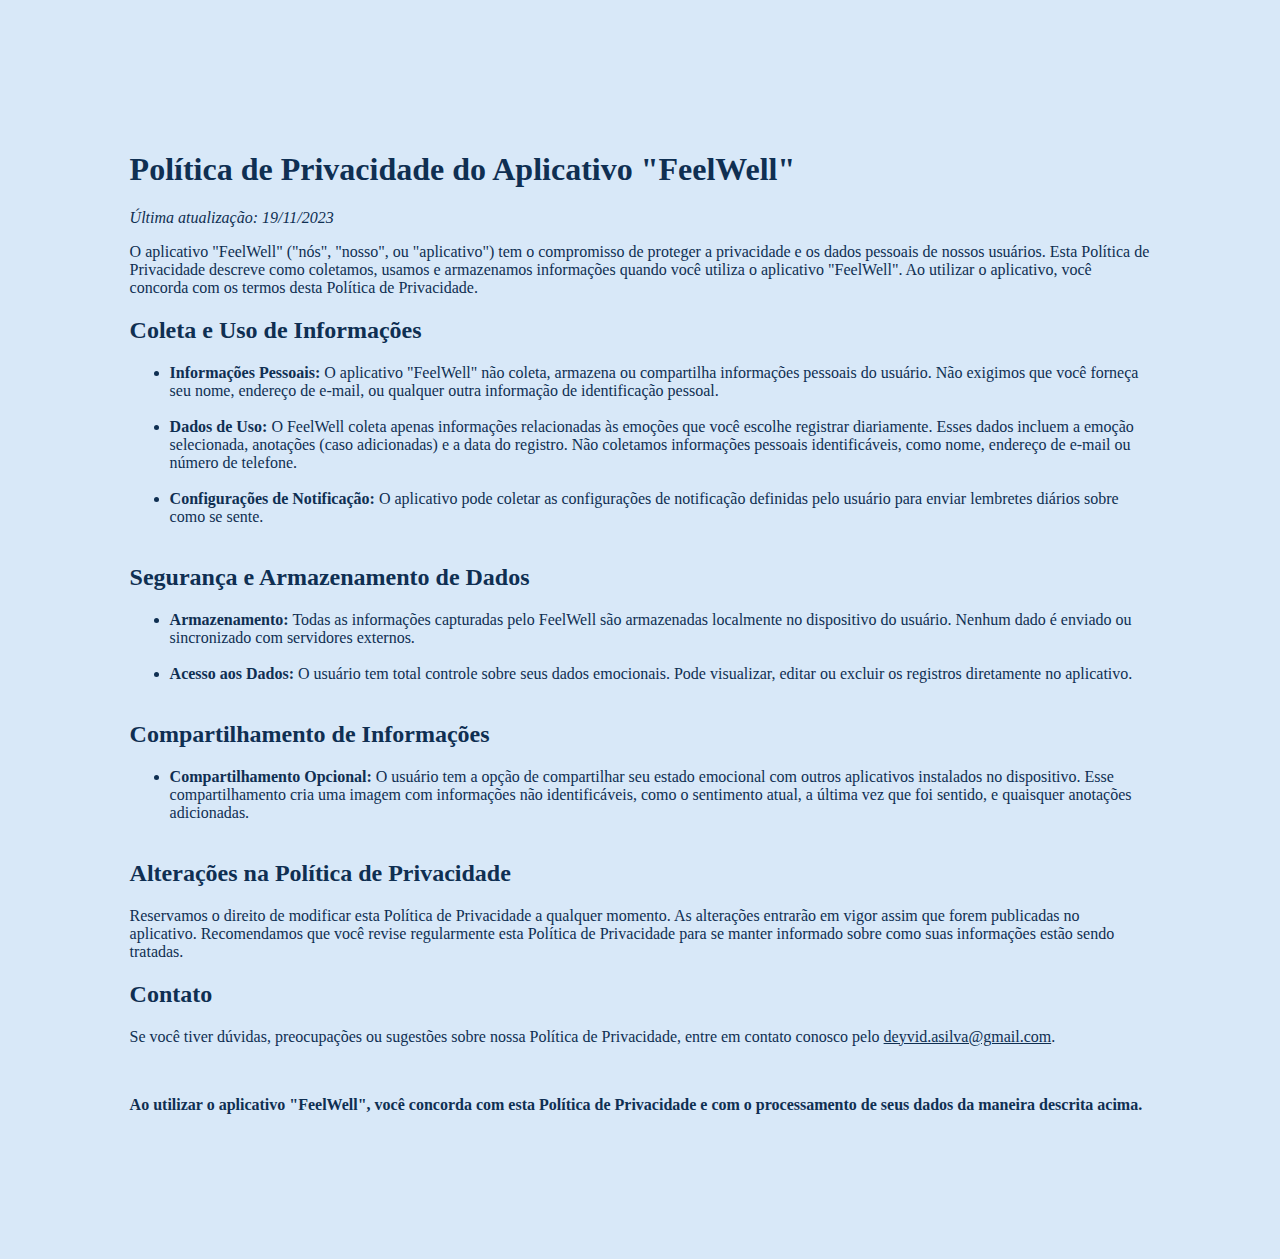
<file: docs/politica/index.html>
<!DOCTYPE html>
<html lang="pt-br">
<head>
    <meta charset="UTF-8">
    <meta name="viewport" content="width=device-width, initial-scale=1.0">
    <meta http-equiv="X-UA-Compatible" content="ie=edge">
    <meta name="theme-color" content="#0F2F52">
    <title>FeelWell</title>
    <link rel="stylesheet" href="style.css">
</head>
<body>

<h1>Política de Privacidade do Aplicativo "FeelWell"</h1>

<p><i>Última atualização: 19/11/2023</i></p>

<p>O aplicativo "FeelWell" ("nós", "nosso", ou "aplicativo") tem o compromisso de proteger a
    privacidade e os dados pessoais de nossos usuários. Esta Política de Privacidade descreve como
    coletamos, usamos e armazenamos informações quando você utiliza o aplicativo "FeelWell". Ao
    utilizar o aplicativo, você concorda com os termos desta Política de Privacidade.</p>

<h2>Coleta e Uso de Informações</h2>

<ul>
    <li><b>Informações Pessoais:</b> O aplicativo "FeelWell" não coleta, armazena ou compartilha
        informações pessoais do usuário. Não exigimos que você forneça seu nome, endereço de e-mail,
        ou qualquer outra informação de identificação pessoal.
    </li>
    <br>

    <li><b>Dados de Uso:</b> O FeelWell coleta apenas informações relacionadas às emoções que você
        escolhe registrar diariamente. Esses dados incluem a emoção selecionada, anotações (caso
        adicionadas) e a data do registro. Não coletamos informações pessoais identificáveis,
        como nome, endereço de e-mail ou número de telefone.
    </li>
    <br>

    <li><b>Configurações de Notificação:</b> O aplicativo pode coletar as configurações de
        notificação definidas pelo usuário para enviar lembretes diários sobre como se sente.
    </li>
    <br>
</ul>

<h2>Segurança e Armazenamento de Dados</h2>

<ul>
    <li>
        <b>Armazenamento:</b> Todas as informações capturadas pelo FeelWell são armazenadas
        localmente no dispositivo do usuário. Nenhum dado é enviado ou sincronizado com
        servidores externos.
    </li>
    <br>

    <li>
        <b>Acesso aos Dados:</b> O usuário tem total controle sobre seus dados emocionais.
        Pode visualizar, editar ou excluir os registros diretamente no aplicativo.
    </li>
    <br>
</ul>

<h2>Compartilhamento de Informações</h2>

<ul>
    <li>
        <b>Compartilhamento Opcional:</b> O usuário tem a opção de compartilhar seu estado
        emocional com outros aplicativos instalados no dispositivo. Esse compartilhamento
        cria uma imagem com informações não identificáveis, como o sentimento atual, a
        última vez que foi sentido, e quaisquer anotações adicionadas.
    </li>
    <br>
</ul>

<h2>Alterações na Política de Privacidade</h2>

<p>
    Reservamos o direito de modificar esta Política de Privacidade a qualquer momento. As alterações
    entrarão em vigor assim que forem publicadas no aplicativo. Recomendamos que você revise
    regularmente esta Política de Privacidade para se manter informado sobre como suas informações
    estão sendo tratadas.
</p>

<h2>Contato</h2>

<p>
    Se você tiver dúvidas, preocupações ou sugestões sobre nossa Política de Privacidade, entre em
    contato conosco pelo <u>deyvid.asilva@gmail.com</u>.
</p><br>

<p><b>Ao utilizar o aplicativo "FeelWell", você concorda com esta Política de Privacidade e com o
    processamento de seus dados da maneira descrita acima.</b></p>
</body>
</html>
</file>
<file: docs/politica/style.css>
html, body{
    background-color: #D8E8F8;
    color: #0F2F52;
    padding: 5%;
}
</file>
